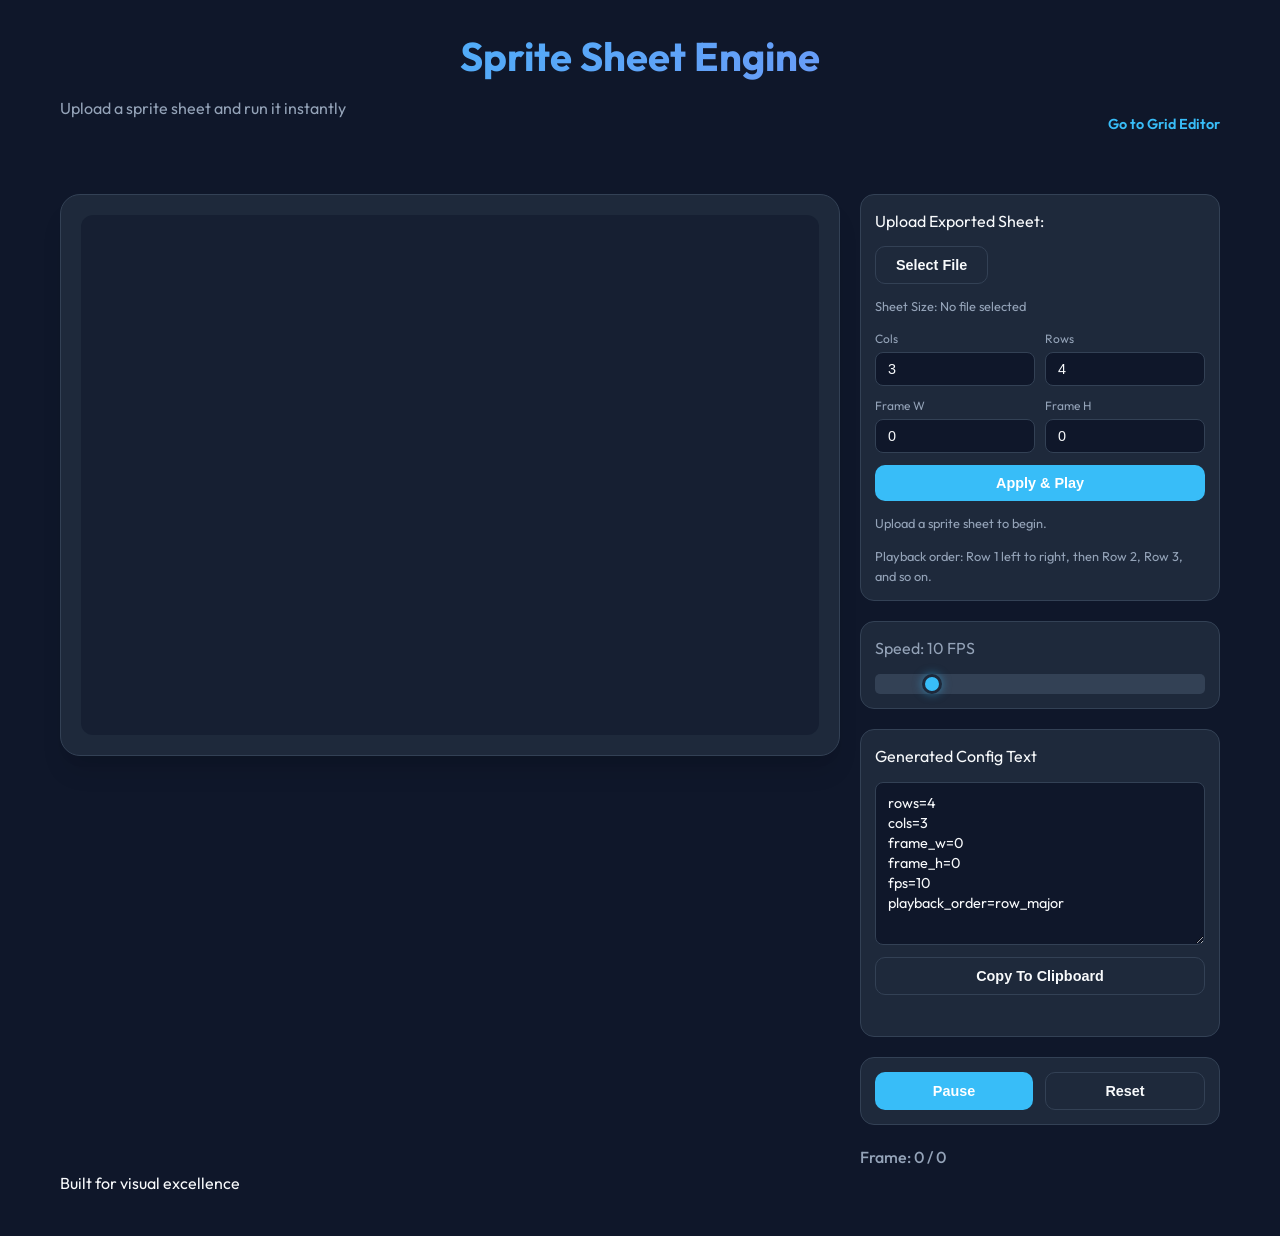
<file: index.html>
<!DOCTYPE html>
<html lang="en">
<head>
    <meta charset="UTF-8">
    <meta name="viewport" content="width=device-width, initial-scale=1.0">
    <title>Sprite Sheet Engine</title>
    <link rel="stylesheet" href="style.css">
    <link rel="preconnect" href="https://fonts.googleapis.com">
    <link rel="preconnect" href="https://fonts.gstatic.com" crossorigin>
    <link href="https://fonts.googleapis.com/css2?family=Outfit:wght@300;400;600&display=swap" rel="stylesheet">
</head>
<body>
    <div class="container">
        <header>
            <h1>Sprite Sheet Engine</h1>
            <div class="nav-container">
                <p>Upload a sprite sheet and run it instantly</p>
                <a href="editor.html" class="nav-link">Go to Grid Editor</a>
            </div>
        </header>

        <main>
            <div class="preview-area">
                <div class="canvas-container">
                    <canvas id="spriteCanvas" aria-label="Sprite preview canvas"></canvas>
                </div>
            </div>

            <div class="controls">
                <div id="customUploadSection" class="control-group upload-group">
                    <label>Upload Exported Sheet:</label>
                    <div class="upload-btn-wrapper">
                        <button class="secondary-btn">Select File</button>
                        <input type="file" id="runnerImageUpload" accept="image/*" />
                    </div>
                    <p class="hint-text">Sheet Size: <span id="sheetMeta">No file selected</span></p>
                    <div class="input-grid">
                        <div class="small-input">
                            <label for="customCols">Cols</label>
                            <input type="number" id="customCols" value="3" min="1">
                        </div>
                        <div class="small-input">
                            <label for="customRows">Rows</label>
                            <input type="number" id="customRows" value="4" min="1">
                        </div>
                        <div class="small-input">
                            <label for="customFrameWidth">Frame W</label>
                            <input type="number" id="customFrameWidth" value="0" min="1">
                        </div>
                        <div class="small-input">
                            <label for="customFrameHeight">Frame H</label>
                            <input type="number" id="customFrameHeight" value="0" min="1">
                        </div>
                    </div>
                    <button id="applyCustomBtn" class="primary-btn full-width">Apply & Play</button>
                    <p id="customUploadHint" class="hint-text"></p>
                    <p class="hint-text">Playback order: Row 1 left to right, then Row 2, Row 3, and so on.</p>
                </div>

                <div class="control-group slider-group">
                    <label for="fpsSlider">Speed: <span id="fpsValue">10</span> FPS</label>
                    <input type="range" id="fpsSlider" min="1" max="60" value="10">
                </div>

                <div class="control-group">
                    <label for="configText">Generated Config Text</label>
                    <textarea id="configText" rows="7" readonly></textarea>
                    <button id="copyConfigBtn" class="secondary-btn full-width">Copy To Clipboard</button>
                    <p id="copyStatus" class="hint-text"></p>
                </div>

                <div class="control-group main-actions">
                    <button id="playPauseBtn" class="primary-btn">Pause</button>
                    <button id="resetBtn" class="secondary-btn">Reset</button>
                </div>
                
                <div class="info-group">
                    <p>Frame: <span id="currentFrame">0</span> / <span id="totalFramesDisplay">0</span></p>
                </div>
            </div>
        </main>

        <footer>
            <p>Built for visual excellence</p>
        </footer>
    </div>
    <script src="script.js"></script>
</body>
</html>
</file>
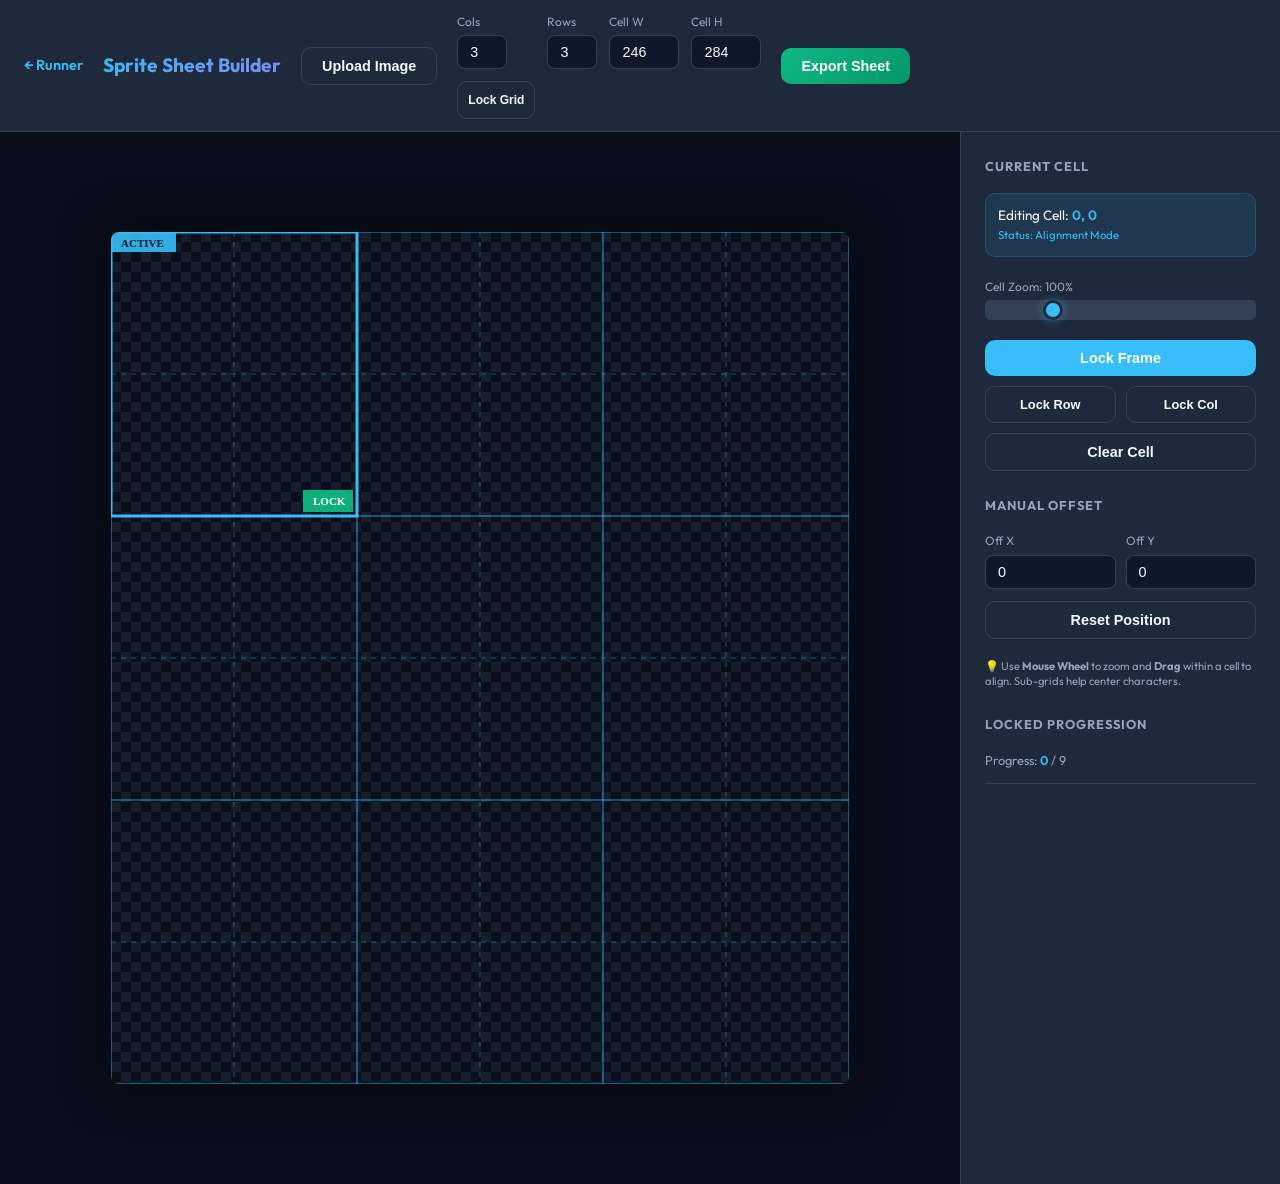
<file: editor.html>
<!DOCTYPE html>
<html lang="en">
<head>
    <meta charset="UTF-8">
    <meta name="viewport" content="width=device-width, initial-scale=1.0">
    <title>Sprite Sheet Builder</title>
    <link rel="stylesheet" href="style.css">
    <link rel="preconnect" href="https://fonts.googleapis.com">
    <link rel="preconnect" href="https://fonts.gstatic.com" crossorigin>
    <link href="https://fonts.googleapis.com/css2?family=Outfit:wght@300;400;600&display=swap" rel="stylesheet">
    <style>
        body {
            flex-direction: column;
            padding: 0;
            overflow: auto;
            min-height: 100vh;
            width: 100%;
        }
        .top-bar {
            width: 100%;
            background: var(--card-bg);
            padding: 12px 24px;
            border-bottom: 1px solid var(--border-color);
            display: flex;
            align-items: center;
            gap: 20px;
            z-index: 100;
            flex-shrink: 0;
        }
        .top-bar h1 {
            font-size: 1.2rem;
            margin: 0;
            white-space: nowrap;
        }
        .builder-layout {
            display: flex;
            min-height: calc(100vh - 68px);
            width: 100%;
            overflow: auto;
            background: var(--bg-color);
        }
        .canvas-area {
            flex: 1;
            position: relative;
            overflow: auto; /* Enable scrolling for the workspace */
            background: #090e1a;
            display: flex;
            cursor: crosshair;
            padding: 100px;
        }
        #builderCanvas {
            background-image: 
                linear-gradient(45deg, #161e2e 25%, transparent 25%), 
                linear-gradient(-45deg, #161e2e 25%, transparent 25%), 
                linear-gradient(45deg, transparent 75%, #161e2e 75%), 
                linear-gradient(-45deg, transparent 75%, #161e2e 75%);
            background-size: 20px 20px;
            background-position: 0 0, 0 10px, 10px -10px, -10px 0px;
            box-shadow: 0 0 50px rgba(0,0,0,0.5);
            flex-shrink: 0;
            margin: auto;
        }
        .side-panel {
            width: 320px;
            background: var(--card-bg);
            border-left: 1px solid var(--border-color);
            display: flex;
            flex-direction: column;
            padding: 24px;
            gap: 24px;
            overflow-y: auto; /* Handle sidebar overflow */
            flex-shrink: 0;
        }
        .tool-group {
            display: flex;
            flex-direction: column;
            gap: 12px;
        }
        .tool-group h3 {
            font-size: 0.8rem;
            color: var(--text-secondary);
            text-transform: uppercase;
            letter-spacing: 1px;
            margin-bottom: 4px;
        }
        .input-grid {
            display: grid;
            grid-template-columns: 1fr 1fr;
            gap: 10px;
        }
        .small-input {
            display: flex;
            flex-direction: column;
            gap: 4px;
        }
        .small-input label {
            font-size: 0.75rem;
            color: var(--text-secondary);
        }
        input[type="number"], select {
            padding: 8px 12px;
            background: var(--bg-color);
            border: 1px solid var(--border-color);
            border-radius: 8px;
            color: var(--text-primary);
            font-size: 0.9rem;
            width: 100%;
        }
        .action-btns {
            display: grid;
            grid-template-columns: 1fr;
            gap: 10px;
        }
        .lock-status {
            font-size: 0.85rem;
            padding: 12px;
            background: rgba(56, 189, 248, 0.1);
            border-radius: 10px;
            border: 1px solid rgba(56, 189, 248, 0.2);
            line-height: 1.4;
        }
        .cell-indicator {
            font-weight: 600;
            color: var(--accent-color);
        }
        .upload-btn-wrapper {
            position: relative;
            overflow: hidden;
            display: inline-block;
        }
        .upload-btn-wrapper input[type=file] {
            font-size: 100px;
            position: absolute;
            left: 0;
            top: 0;
            opacity: 0;
            cursor: pointer;
        }
        .export-btn {
            background: linear-gradient(135deg, #10b981 0%, #059669 100%);
            color: white;
            border: none;
            padding: 10px 20px;
            border-radius: 10px;
            font-weight: 600;
            cursor: pointer;
            white-space: nowrap;
        }
        .export-btn:hover {
            filter: brightness(1.1);
            transform: translateY(-1px);
        }
        @media (max-width: 1000px) {
            .top-bar {
                flex-wrap: wrap;
                align-items: flex-start;
            }
            .builder-layout {
                flex-direction: column;
                min-height: auto;
            }
            .side-panel {
                width: 100%;
                max-height: none;
                border-left: 0;
                border-top: 1px solid var(--border-color);
            }
        }
    </style>
</head>
<body>
    <div class="top-bar">
        <a href="index.html" class="nav-link">← Runner</a>
        <h1>Sprite Sheet Builder</h1>
        
        <div class="upload-btn-wrapper">
            <button class="secondary-btn">Upload Image</button>
            <input type="file" id="imageUpload" accept="image/*" />
        </div>

        <div class="input-grid" style="width: auto; gap: 12px; grid-template-columns: repeat(4, auto);">
            <div class="small-input">
                <label>Cols</label>
                <input type="number" id="gridCols" value="3" style="width: 50px;">
            </div>
            <div class="small-input">
                <label>Rows</label>
                <input type="number" id="gridRows" value="3" style="width: 50px;">
            </div>
            <div class="small-input">
                <label>Cell W</label>
                <input type="number" id="cellWidth" value="246" style="width: 70px;">
            </div>
            <div class="small-input">
                <label>Cell H</label>
                <input type="number" id="cellHeight" value="284" style="width: 70px;">
            </div>
            <div class="small-input" style="justify-content: flex-end;">
                <button id="lockGridBtn" class="secondary-btn" style="height: 38px; padding: 0 10px; font-size: 0.75rem;">Lock Grid</button>
            </div>
        </div>

        <button id="exportBtn" class="export-btn">Export Sheet</button>
    </div>

    <div class="builder-layout">
        <div class="canvas-area" id="canvasArea">
            <canvas id="builderCanvas"></canvas>
        </div>

        <div class="side-panel">
            <div class="tool-group">
                <h3>Current Cell</h3>
                <div class="lock-status">
                    Editing Cell: <span class="cell-indicator" id="activeCellLabel">0, 0</span><br>
                    <small id="cellLockStatus">Status: Designing...</small>
                </div>
                
                <div class="small-input" style="margin-top: 8px;">
                    <label>Cell Zoom: <span id="zoomValue">100</span>%</label>
                    <input type="range" id="cellZoom" min="10" max="400" value="100">
                </div>

                <div class="action-btns" style="margin-top: 8px; grid-template-columns: 1fr 1fr;">
                    <button id="lockFrameBtn" class="primary-btn" style="grid-column: span 2;">Lock Frame</button>
                    <button id="lockRowBtn" class="secondary-btn" style="font-size: 0.8rem;">Lock Row</button>
                    <button id="lockColBtn" class="secondary-btn" style="font-size: 0.8rem;">Lock Col</button>
                    <button id="clearFrameBtn" class="secondary-btn" style="grid-column: span 2;">Clear Cell</button>
                </div>
            </div>

            <div class="tool-group">
                <h3>Manual Offset</h3>
                <div class="input-grid">
                    <div class="small-input">
                        <label>Off X</label>
                        <input type="number" id="offsetX" value="0">
                    </div>
                    <div class="small-input">
                        <label>Off Y</label>
                        <input type="number" id="offsetY" value="0">
                    </div>
                </div>
                <button id="resetPosBtn" class="secondary-btn">Reset Position</button>
                <p style="font-size: 0.7rem; color: var(--text-secondary); margin-top: 8px; line-height: 1.4;">
                    💡 Use <b>Mouse Wheel</b> to zoom and <b>Drag</b> within a cell to align. Sub-grids help center characters.
                </p>
            </div>

            <div class="tool-group">
                <h3>Locked Progression</h3>
                <p style="font-size: 0.8rem; color: var(--text-secondary);">
                    Progress: <span id="lockedCount" style="color: var(--accent-color); font-weight: 600;">0</span> / <span id="totalCellsCount">20</span>
                </p>
                <div id="lockedList" style="font-size: 0.7rem; color: var(--text-secondary); border-top: 1px solid var(--border-color); padding-top: 10px; display: flex; flex-direction: column; gap: 4px;">
                    <!-- List of locked frames -->
                </div>
            </div>
        </div>
    </div>

    <script src="editor.js"></script>
</body>
</html>
</file>
<file: style.css>
:root {
    --bg-color: #0f172a;
    --card-bg: #1e293b;
    --accent-color: #38bdf8;
    --accent-hover: #0ea5e9;
    --text-primary: #f8fafc;
    --text-secondary: #94a3b8;
    --border-color: #334155;
}

* {
    margin: 0;
    padding: 0;
    box-sizing: border-box;
}

html, body {
    min-height: 100%;
    width: 100%;
    overflow-x: hidden;
    overflow-y: auto;
    font-family: 'Outfit', sans-serif;
    background-color: var(--bg-color);
    color: var(--text-primary);
}

body {
    line-height: 1.6;
    display: block;
}

.container {
    width: 100%;
    max-width: 1200px;
    margin: 0 auto;
    padding: 24px 20px 40px;
}

header {
    margin-bottom: 40px;
    text-align: center;
}

h1 {
    font-size: 2.5rem;
    font-weight: 700;
    margin-bottom: 8px;
    background: linear-gradient(135deg, #38bdf8 0%, #818cf8 100%);
    -webkit-background-clip: text;
    -webkit-text-fill-color: transparent;
    background-clip: text;
}

.nav-container {
    display: flex;
    justify-content: space-between;
    align-items: center;
    margin-bottom: 32px;
}

.nav-link {
    color: var(--accent-color);
    text-decoration: none;
    font-size: 0.9rem;
    font-weight: 600;
}

.nav-link:hover {
    text-decoration: underline;
}

header p {
    color: var(--text-secondary);
    margin-bottom: 32px;
}

.preview-area {
    background-color: var(--card-bg);
    border-radius: 20px;
    padding: 20px;
    box-shadow: 0 20px 25px -5px rgba(0, 0, 0, 0.1), 0 10px 10px -5px rgba(0, 0, 0, 0.04);
    border: 1px solid var(--border-color);
}

main {
    display: grid;
    grid-template-columns: minmax(0, 1fr) 360px;
    gap: 20px;
    align-items: start;
}

.canvas-container {
    display: flex;
    justify-content: center;
    align-items: center;
    background-color: rgba(15, 23, 42, 0.5);
    border-radius: 12px;
    padding: 24px;
    min-height: 520px;
}

canvas {
    image-rendering: pixelated;
    border-radius: 8px;
    max-width: 100%;
    height: auto;
    background: transparent;
}

.controls {
    display: flex;
    flex-direction: column;
    gap: 20px;
    position: sticky;
    top: 14px;
}

.control-group {
    display: flex;
    flex-direction: column;
    gap: 12px;
    background: var(--card-bg);
    border: 1px solid var(--border-color);
    border-radius: 14px;
    padding: 14px;
}

.control-group h3 {
    font-size: 0.875rem;
    text-transform: uppercase;
    letter-spacing: 0.05em;
    color: var(--text-secondary);
}

.btn-container {
    display: flex;
    gap: 12px;
    flex-wrap: wrap;
}

.main-actions {
    flex-direction: row;
}

.main-actions button {
    flex: 1;
}

button, .secondary-btn {
    padding: 10px 20px;
    border-radius: 10px;
    font-weight: 600;
    cursor: pointer;
    transition: all 0.2s;
    font-size: 0.9rem;
}

.primary-btn {
    background-color: var(--accent-color);
    color: white;
    border: none;
}

.primary-btn:hover {
    background-color: var(--accent-hover);
    transform: translateY(-2px);
}

.secondary-btn {
    background-color: transparent;
    color: var(--text-primary);
    border: 1px solid var(--border-color);
}

.secondary-btn:hover {
    background-color: var(--border-color);
    transform: translateY(-2px);
}

.speed-control {
    display: flex;
    align-items: center;
    gap: 16px;
}

input[type="range"] {
    flex: 1;
    height: 6px;
    background: var(--border-color);
    border-radius: 5px;
    appearance: none;
    outline: none;
}

input[type="range"]::-webkit-slider-thumb {
    appearance: none;
    width: 20px;
    height: 20px;
    border-radius: 50%;
    background: var(--accent-color);
    cursor: pointer;
    border: 3px solid var(--card-bg);
    box-shadow: 0 0 10px rgba(56, 189, 248, 0.5);
}

.sprite-selector {
    display: flex;
    align-items: center;
    gap: 12px;
    margin-bottom: 32px;
}

.sprite-selector label {
    font-weight: 600;
    color: var(--text-secondary);
}

.sprite-selector select {
    padding: 8px 12px;
    border-radius: 8px;
    background-color: var(--card-bg);
    color: var(--text-primary);
    border: 1px solid var(--border-color);
    outline: none;
    cursor: pointer;
}

.crop-toggle {
    display: flex;
    align-items: center;
    gap: 8px;
}

.crop-toggle input {
    width: 18px;
    height: 18px;
    cursor: pointer;
}

#securityWarning {
    background-color: rgba(234, 179, 8, 0.1);
    border: 1px solid rgba(234, 179, 8, 0.2);
    color: #eab308;
    padding: 12px;
    border-radius: 8px;
    margin-bottom: 24px;
    font-size: 0.85rem;
}

.upload-btn-wrapper {
    position: relative;
    overflow: hidden;
    display: inline-block;
}

.upload-btn-wrapper input[type=file] {
    font-size: 100px;
    position: absolute;
    left: 0;
    top: 0;
    opacity: 0;
    cursor: pointer;
}

.small-input {
    display: flex;
    flex-direction: column;
    gap: 4px;
}

.small-input label {
    font-size: 0.75rem;
    color: var(--text-secondary);
}

.input-grid input[type="number"] {
    padding: 8px 12px;
    background: var(--bg-color);
    border: 1px solid var(--border-color);
    border-radius: 8px;
    color: var(--text-primary);
    font-size: 0.9rem;
    width: 100%;
}

.input-grid {
    display: grid;
    grid-template-columns: 1fr 1fr;
    gap: 10px;
}

select {
    padding: 10px 12px;
    background: var(--bg-color);
    border: 1px solid var(--border-color);
    border-radius: 8px;
    color: var(--text-primary);
    font-size: 0.9rem;
    width: 100%;
}

.toggle-group {
    flex-direction: row;
    align-items: center;
    justify-content: flex-start;
    gap: 10px;
}

.switch {
    position: relative;
    display: inline-block;
    width: 46px;
    height: 24px;
}

.switch input {
    opacity: 0;
    width: 0;
    height: 0;
}

.slider {
    position: absolute;
    inset: 0;
    cursor: pointer;
    background-color: var(--border-color);
    transition: 0.2s ease;
}

.slider:before {
    position: absolute;
    content: '';
    height: 18px;
    width: 18px;
    left: 3px;
    bottom: 3px;
    background-color: #ffffff;
    transition: 0.2s ease;
}

.switch input:checked + .slider {
    background-color: var(--accent-color);
}

.switch input:checked + .slider:before {
    transform: translateX(22px);
}

.slider.round {
    border-radius: 999px;
}

.slider.round:before {
    border-radius: 50%;
}

.slider-group label {
    color: var(--text-secondary);
}

.warning-msg {
    background-color: rgba(234, 179, 8, 0.1);
    border: 1px solid rgba(234, 179, 8, 0.2);
    color: #eab308;
    padding: 12px;
    border-radius: 8px;
    font-size: 0.85rem;
}

.info-group {
    color: var(--text-secondary);
    font-weight: 500;
}

.upload-group {
    border-top: 1px solid var(--border-color);
}

.full-width {
    width: 100%;
}

.hidden {
    display: none;
}

.hint-text {
    min-height: 1.2em;
    font-size: 0.8rem;
    color: var(--text-secondary);
}

.hint-text.error {
    color: #fca5a5;
}

textarea {
    width: 100%;
    resize: vertical;
    min-height: 130px;
    padding: 10px 12px;
    border-radius: 8px;
    border: 1px solid var(--border-color);
    background: var(--bg-color);
    color: var(--text-primary);
    font-family: 'Outfit', sans-serif;
    font-size: 0.9rem;
    line-height: 1.4;
}

@media (max-width: 900px) {
    html, body {
        overflow-y: auto;
        min-height: 100%;
    }

    .container {
        padding: 20px 14px 30px;
    }

    .nav-container {
        flex-direction: column;
        align-items: flex-start;
        gap: 6px;
    }

    main {
        grid-template-columns: 1fr;
    }

    .canvas-container {
        min-height: 250px;
        padding: 12px;
    }

    .controls {
        position: static;
        top: auto;
    }

    .main-actions {
        flex-direction: column;
    }
}
</file>
